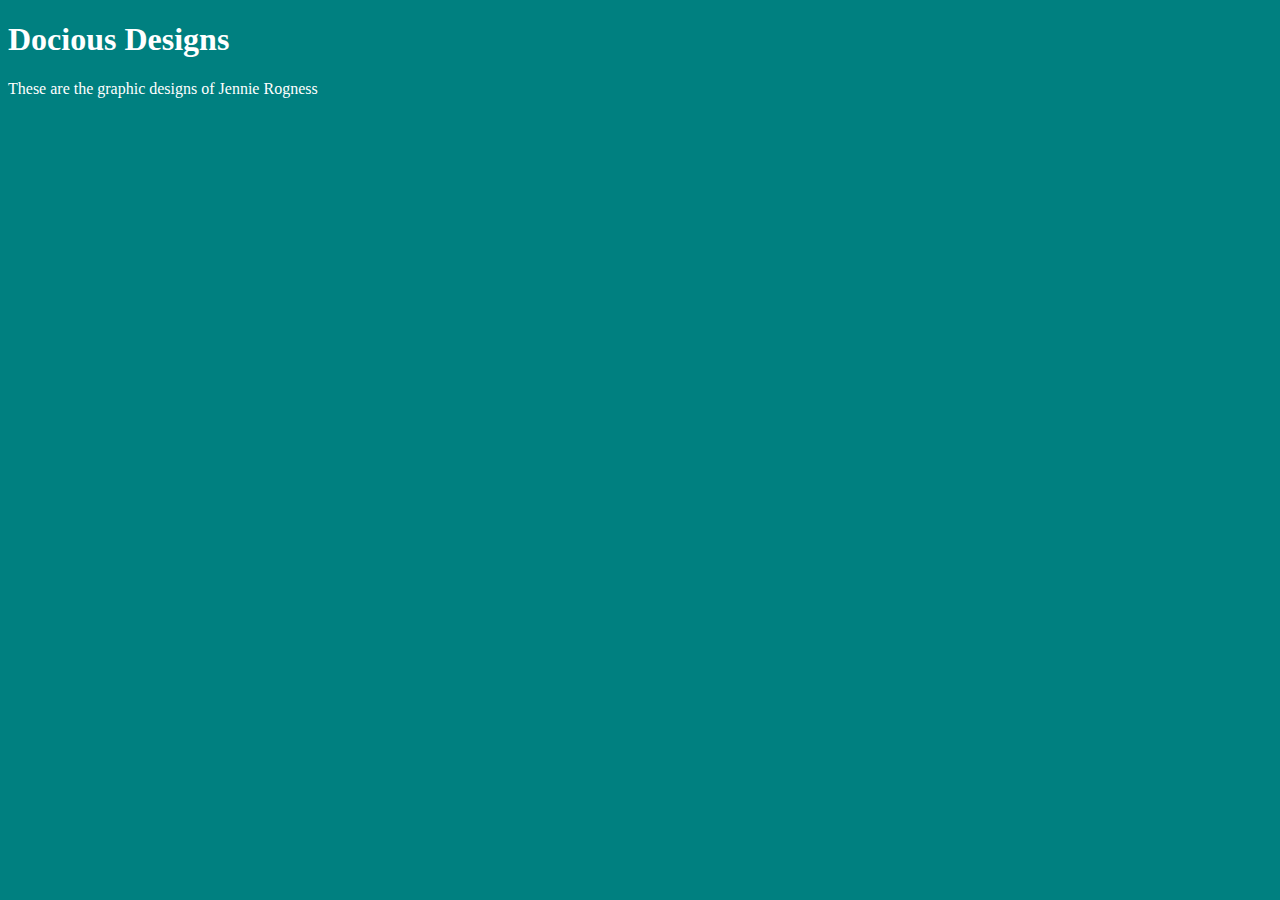
<file: unit_1/index.html>
<!DOCTYPE html>
<html>
<head>
	<title>Docious Designs</title>
	<link rel="stylesheet" type="text/css" href="css/style.css">
</head>
	<body>
		<h1>Docious Designs</h1>
		<p>These are the graphic designs of Jennie Rogness</p>
	</body>
</html>
</file>
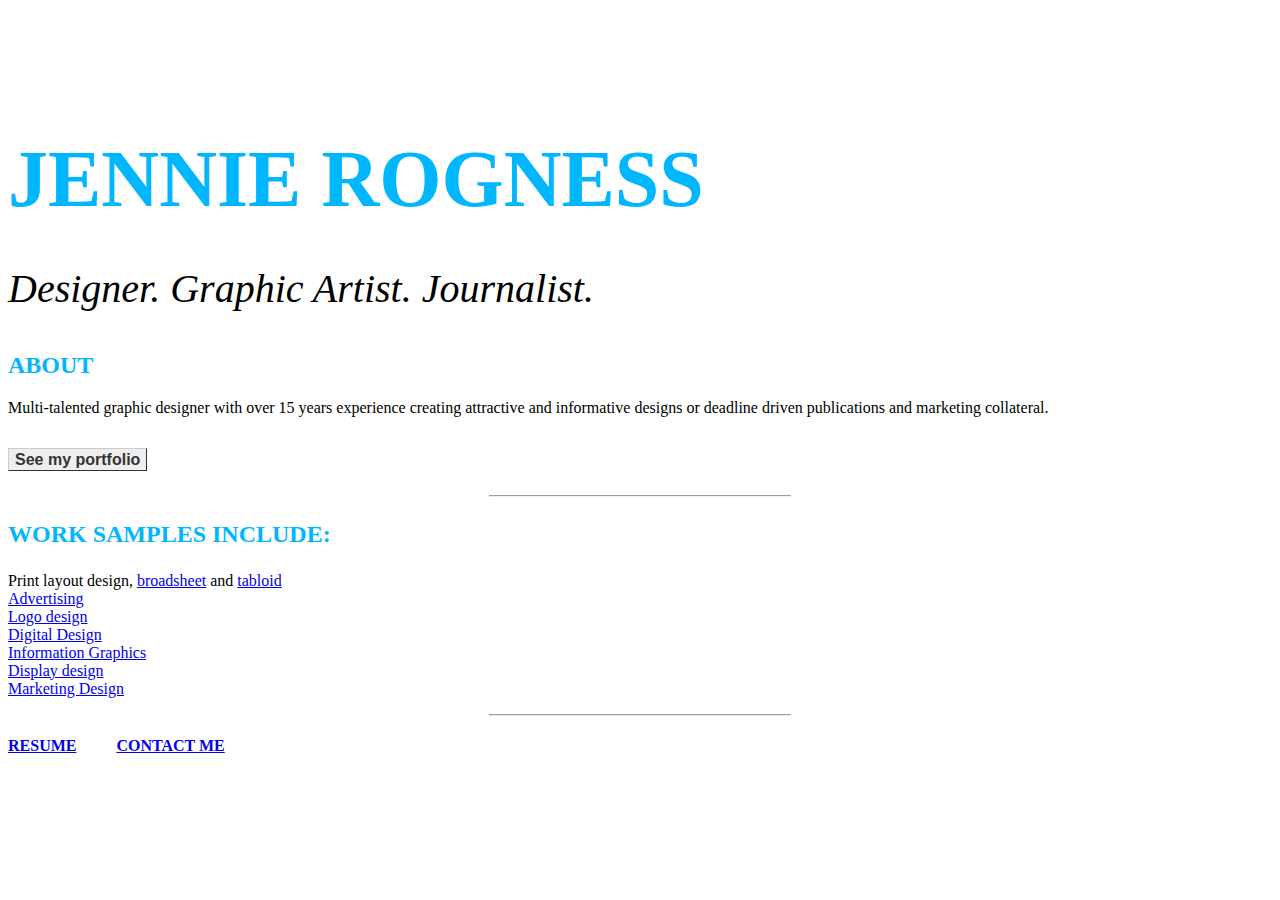
<file: unit_3/index.html>
<!DOCTYPE html>
<html>

<head>
	<title>Jennie Rogness - graphic designer</title>
	<link rel="stylesheet" type="text/css" href="css/style.css">
	<!-- <style>
		body{
 		  background-image: url("images/newsprint.jpg");
  		  background-repeat: no-repeat;
  		  background-size: cover;
			}
	</style> -->
</head>
	<body>
		<h1>Jennie Rogness</h1>
			<p id="slogan"> Designer. Graphic Artist. Journalist.</p>
<!-- 		<img src="images/newsprint.jpg">
 -->	<h2>About
 		</h2>
 			<p> Multi-talented graphic designer with over 15 years experience creating attractive and informative designs or deadline driven publications and marketing collateral.</p>
 			<br>	
 			<a id="button" href="http://www.coroflot.com/jrogness">See my portfolio
 			</a>
			<br>
			<br>
			<hr>
		<h3>Work samples include:
		</h3>
		<ul>
			<li>Print layout design, <a href="http://www.coroflot.com/jrogness/Broadsheet-Design">broadsheet</a> and <a href="http://www.coroflot.com/jrogness/MagazineTabloid-Design">tabloid</a>
			</li>
			<li><a href="http://www.coroflot.com/jrogness/Advertising">Advertising</a>
			</li>
			<li><a href="http://www.coroflot.com/jrogness/Logos"> Logo design</a>
			</li>
			<li><a href="http://www.coroflot.com/jrogness/Digital-design">Digital Design</a>
			</li>
			<li><a href="http://www.coroflot.com/jrogness/Information-Graphics">Information Graphics</a>
			</li>
			<li><a href="http://www.coroflot.com/jrogness/Displays">Display design</a>
			</li>
			<li><a href="http://www.coroflot.com/jrogness/Marketing-Collateral">Marketing Design</a>
			</li>
		</ul>
		<hr>
		<h4><a href="images/JRresume.pdf">Resume</a> &emsp; &emsp;<a href="mailto:jrogness262@gmail.com?subject=Website email">Contact Me</a>
		</h4>
	</body>
</html>
</file>
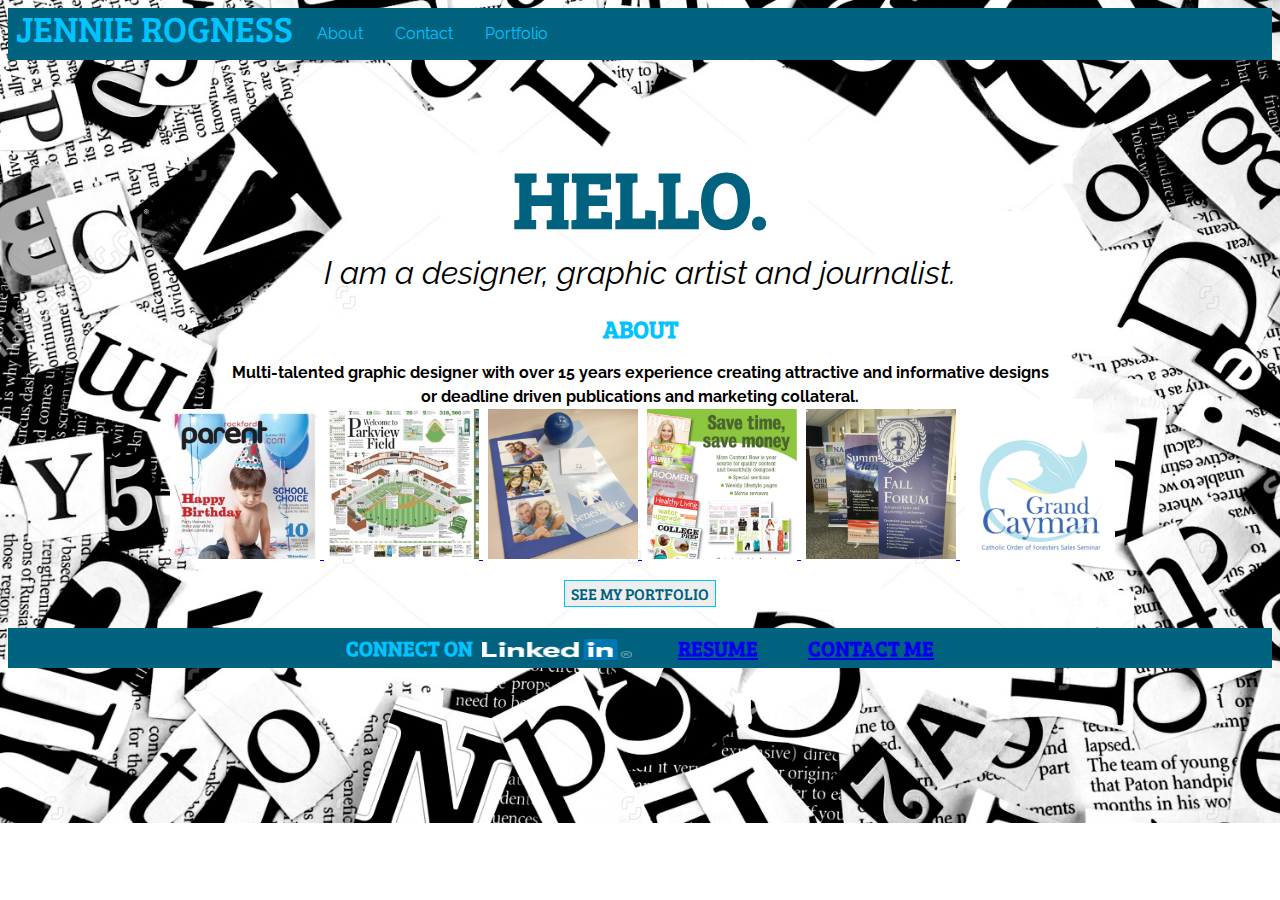
<file: unit_4/index.html>
<!DOCTYPE html>
<html>

<head>
	<title>Jennie Rogness | Graphic Designer</title>
	<link rel="stylesheet" type="text/css" href="css/style.css">
	<!-- <style>
		body{
 		  background-image: url("images/newsprint.jpg");
  		  background-repeat: no-repeat;
  		  background-size: cover;
  		  }
	</style> -->
</head>
	<body>
		<ul id="topnav">
  			<li id="nav">Jennie Rogness</li>
			<li id="section">About</li>
			<li id="section">Contact</li>
			<li id="section">Portfolio</li>
		</ul>
		<h1>Hello.</h1>
			<p id="slogan"> I am a designer, graphic artist and journalist.
			</p>
 		<h2>About
 		</h2>
 			<p id="description"> Multi-talented graphic designer with over 15 years experience creating attractive and informative designs
 			</p> 
 			<p id="description">or deadline driven publications and marketing collateral.
 			</p>
 			<p>
 				<a href="http://www.coroflot.com/jrogness/Broadsheet-Design"><img src="images/print.jpg" alt="Print">
 				</a>
 				<a href="http://www.coroflot.com/jrogness/Information-Graphics"><img src="images/infographics.jpg" alt="Information graphics">
 				</a>
 				<a href="http://www.coroflot.com/jrogness/Marketing-Collateral"><img src="images/marketing.jpg" alt="Marketing collateral">
 				</a>
 				<a href="http://www.coroflot.com/jrogness/Advertising"><img src="images/advertising.jpg" alt="Advertising"> </a>
 				<a href="http://www.coroflot.com/jrogness/Displays"><img src="images/displays.jpg" alt="Displays">
 				</a>
 				<a href="http://www.coroflot.com/jrogness/Logos"><img src="images/logos.jpg" alt="logos">
 				</a>
 			<p/>
 			<p>
 				<a id="button" href="http://www.coroflot.com/jrogness">See my portfolio
 				</a>
 			</p>
			<!-- <hr> -->
<!-- 		<h3>Work samples include:
		</h3>
		<ul>
			<li>Print layout design, <a href="http://www.coroflot.com/jrogness/Broadsheet-Design">broadsheet</a> and <a href="http://www.coroflot.com/jrogness/MagazineTabloid-Design">tabloid</a>
			</li>
			<li><a href="http://www.coroflot.com/jrogness/Advertising">Advertising</a>
			</li>
			<li><a href="http://www.coroflot.com/jrogness/Logos"> Logo design</a>
			</li>
		</ul>
		<br>
		<ul>
			<li><a href="http://www.coroflot.com/jrogness/Digital-design">Digital Design</a>
			</li>
			<li><a href="http://www.coroflot.com/jrogness/Information-Graphics">Information Graphics</a>
			</li>
			<li><a href="http://www.coroflot.com/jrogness/Displays">Display design</a>
			</li>
			<li><a href="http://www.coroflot.com/jrogness/Marketing-Collateral">Marketing Design</a>
			</li>
		</ul> -->
		<!-- <hr> -->
		<h3 id="footer">Connect on <a href="https://www.linkedin.com/in/jennifer-norden-rogness-2421974b/"> <img id="linkedin" src="images/linkedinlogo.png" alt="Linkedinlogo"></a>&emsp; &emsp;<a href="images/JRresume.pdf">Resume</a> &emsp; &emsp;<a href="mailto:jrogness262@gmail.com?subject=Inquiry">Contact Me</a>
		</h3>
	</body>
</html>
</file>
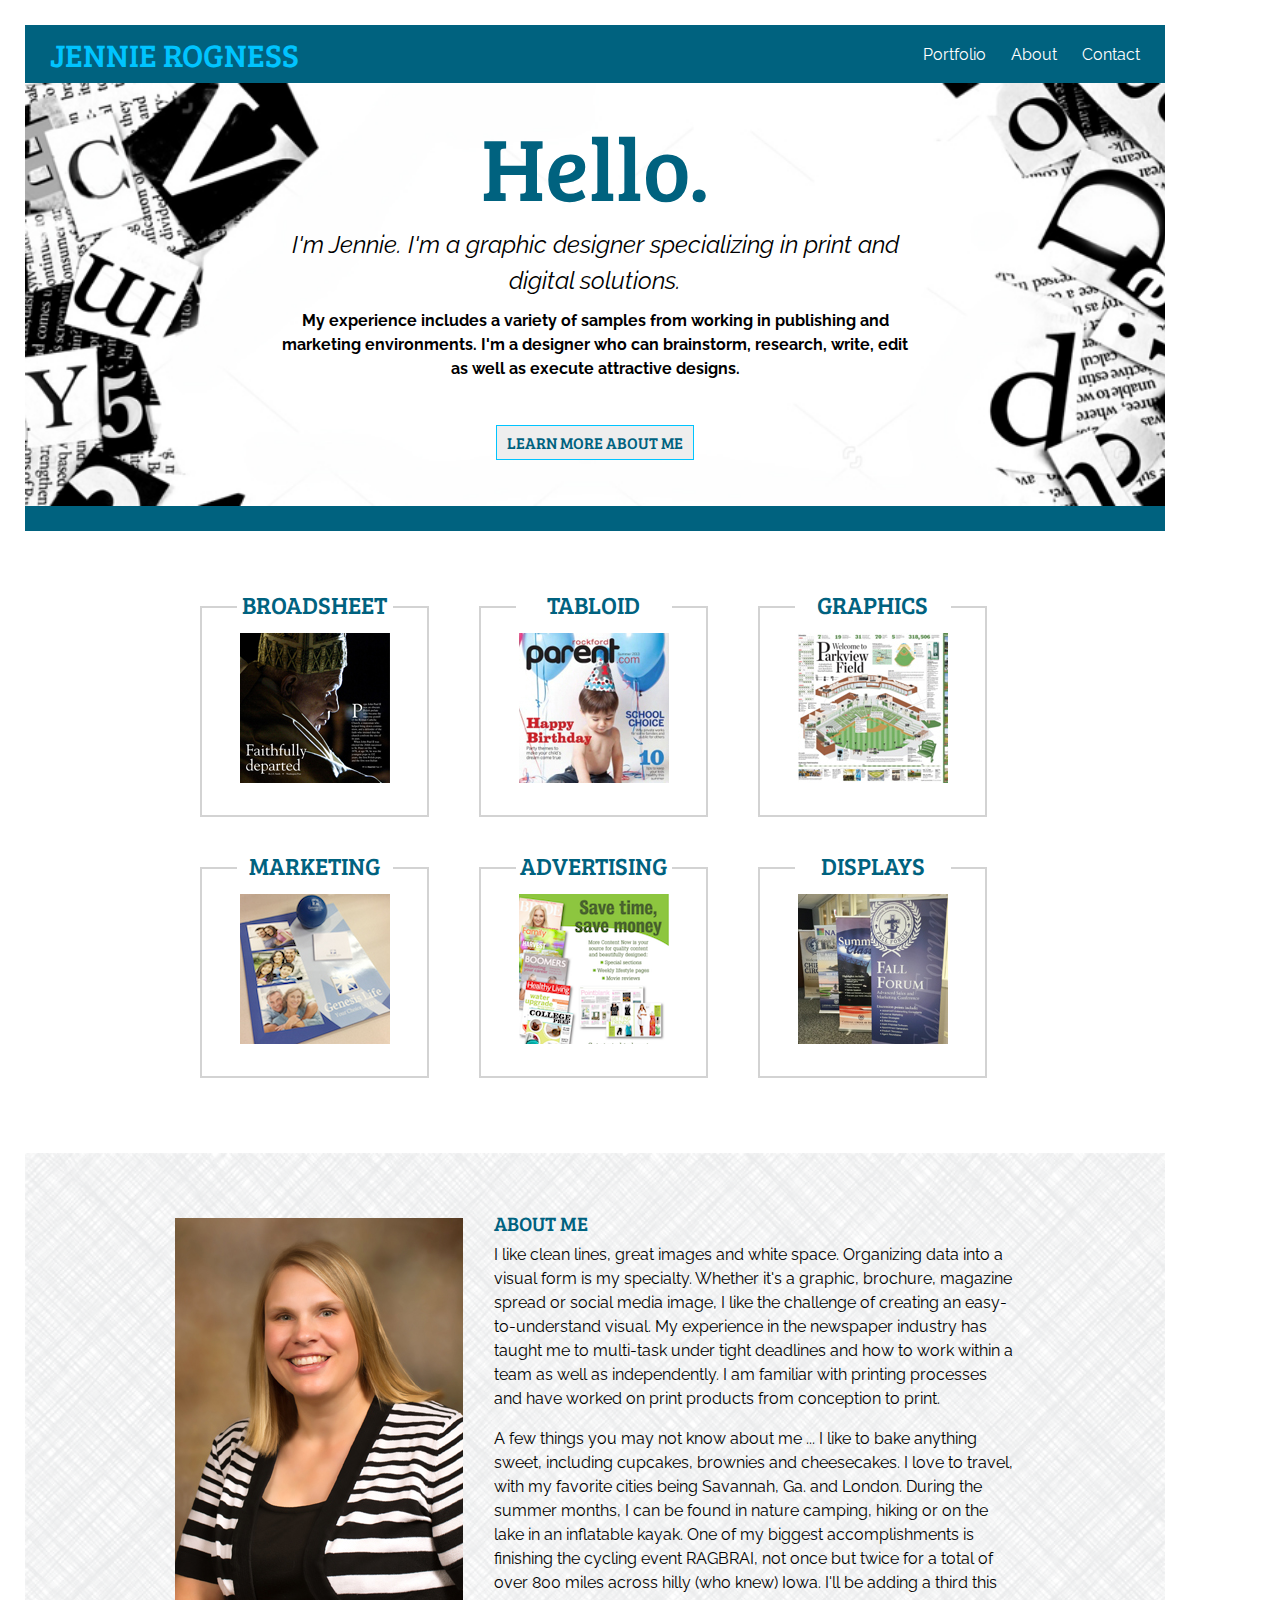
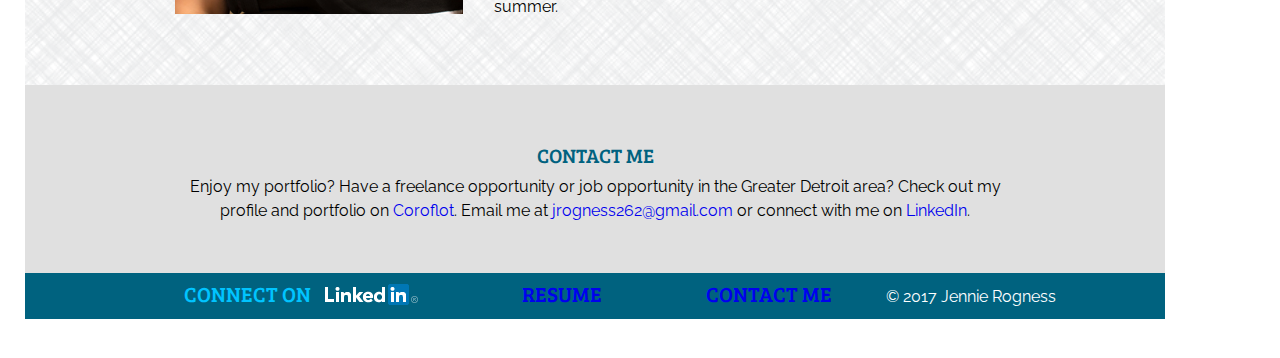
<file: unit_6/index.html>
<!DOCTYPE html>
<html>

<head>
	<title>Jennie Rogness | Graphic Designer</title>
	<link rel="stylesheet" type="text/css" href="css/reset.css">
	<link rel="stylesheet" type="text/css" href="css/style.css">
</head>
	<body>
	<div id="wrapper">
			<nav>
	  			<ul>
		  			<li id="name">Jennie Rogness</li>
					<li class="links">Contact</li>
					<li class="links">About</li>
					<li class="links">Portfolio</li>
				</ul>
			</nav>
		<header>
				<h1>Hello.
				</h1>
					<p id="slogan"> I'm Jennie. I'm a graphic designer specializing in print and digital solutions.
					</p>
					<p id="description">My experience includes a variety of samples from working in publishing and marketing environments. I'm a designer who can brainstorm, research, write, edit as well as execute attractive designs.
					</p>
					<a id="button" href="http://www.coroflot.com/jrogness">Learn more about me
	 				</a>
		</header>
		<main>
	 		<section id="container" class="clearfix">
	 			<div class="portfolio">
	 				<h2>Broadsheet
	 				</h2>
		 				<p>
		 				<a href="http://www.coroflot.com/jrogness/Broadsheet-Design"><img src="images/broadsheet.png" alt="Broadsheet">
		 				</a>
		 				</p>
	 			</div>
	 			<div class="portfolio">
		 			<h2>Tabloid
	 				</h2>
		 				<a href="http://www.coroflot.com/jrogness/MagazineTabloid-Design"><img src="images/print.png" alt="Tabloid">
		 				</a>
	 			</div>
	 			<div class="portfolio">
		 			<h2>Graphics
	 				</h2>
		 				<a href="http://www.coroflot.com/jrogness/Information-Graphics"><img src="images/infographics.png" alt="Information graphics">
		 				</a>
	 			</div>
	 		</section>
	 		<section id="two" class="clearfix">
	 			<div class="portfolio">
		 			<h2>Marketing
	 				</h2>
	 					<a href="http://www.coroflot.com/jrogness/Marketing-Collateral"><img src="images/marketing.png" alt="Marketing collateral">
		 				</a>
	 			</div>
	 			<div class="portfolio">
		 			<h2>Advertising
	 				</h2>
	 					<a href="http://www.coroflot.com/jrogness/Advertising"><img src="images/advertising.png" alt="Advertising"> 
		 				</a>
	 			</div>
	 			<div class="portfolio">
	 				<h2>Displays
	 				</h2>
		 				<a href="http://www.coroflot.com/jrogness/Displays"><img src="images/displays.png" alt="Displays">
		 				</a>
 				</div>
 			</section>
 			<section id="two_column" class="clearfix">
	 				<aside id"left">
	 					<img src="images/jrpic.png" alt="headshot">
	 				</aside>
	 				<article id="right">
		 				<h3>About me
			 			</h3>
			 			<p> I like clean lines, great images and white space. Organizing data into a visual form is my specialty. Whether it's a graphic, brochure, magazine spread or social media image, I like the challenge of creating an easy-to-understand visual. My experience in the newspaper industry has taught me to multi-task under tight deadlines and how to work within a team as well as independently. I am familiar with printing processes and have worked on print products from conception to print.
			 			</p>
			 			<p>A few things you may not know about me ... I like to bake anything sweet, including cupcakes, brownies and cheesecakes. I love to travel, with my favorite cities being Savannah, Ga. and London. During the summer months, I can be found in nature camping, hiking or on the lake in an inflatable kayak. One of my biggest accomplishments is finishing the cycling event RAGBRAI, not once but twice for a total of over 800 miles across hilly (who knew) Iowa. I'll be adding a third this summer.
			 			</p>
			 		</article>
 			</section>
 			<div id="contact">
	 				<h4>Contact Me
	 				</h4>
		 				<p>Enjoy my portfolio? Have a freelance opportunity or job opportunity in the Greater Detroit area? Check out my profile and portfolio on <a href="http://www.coroflot.com/jrogness/profile"> Coroflot</a>. Email me at <a href="mailto:jrogness262@gmail.com">jrogness262@gmail.com</a> or connect with me on <a href="https://www.linkedin.com/in/jennifer-norden-rogness-2421974b/">LinkedIn</a>.
		 				</p>
		 	</div>
		</main>
		<footer>
			<ul>
				<li class="footer">Connect on <a href="https://www.linkedin.com/in/jennifer-norden-rogness-2421974b/"> <img id="linkedin" src="images/linkedinlogo.png" alt="Linkedinlogo"></a>
				</li>
				<li class="footer"><a href="images/JRresume.pdf">Resume</a>
				</li>
				<li class="footer"><a href="mailto:jrogness262@gmail.com?subject=Inquiry">Contact Me</a>
				</li>
				<li>&copy; 2017 Jennie Rogness
				</li>
			</ul>
		</footer>
	</div>
	</body>
</html>
</file>
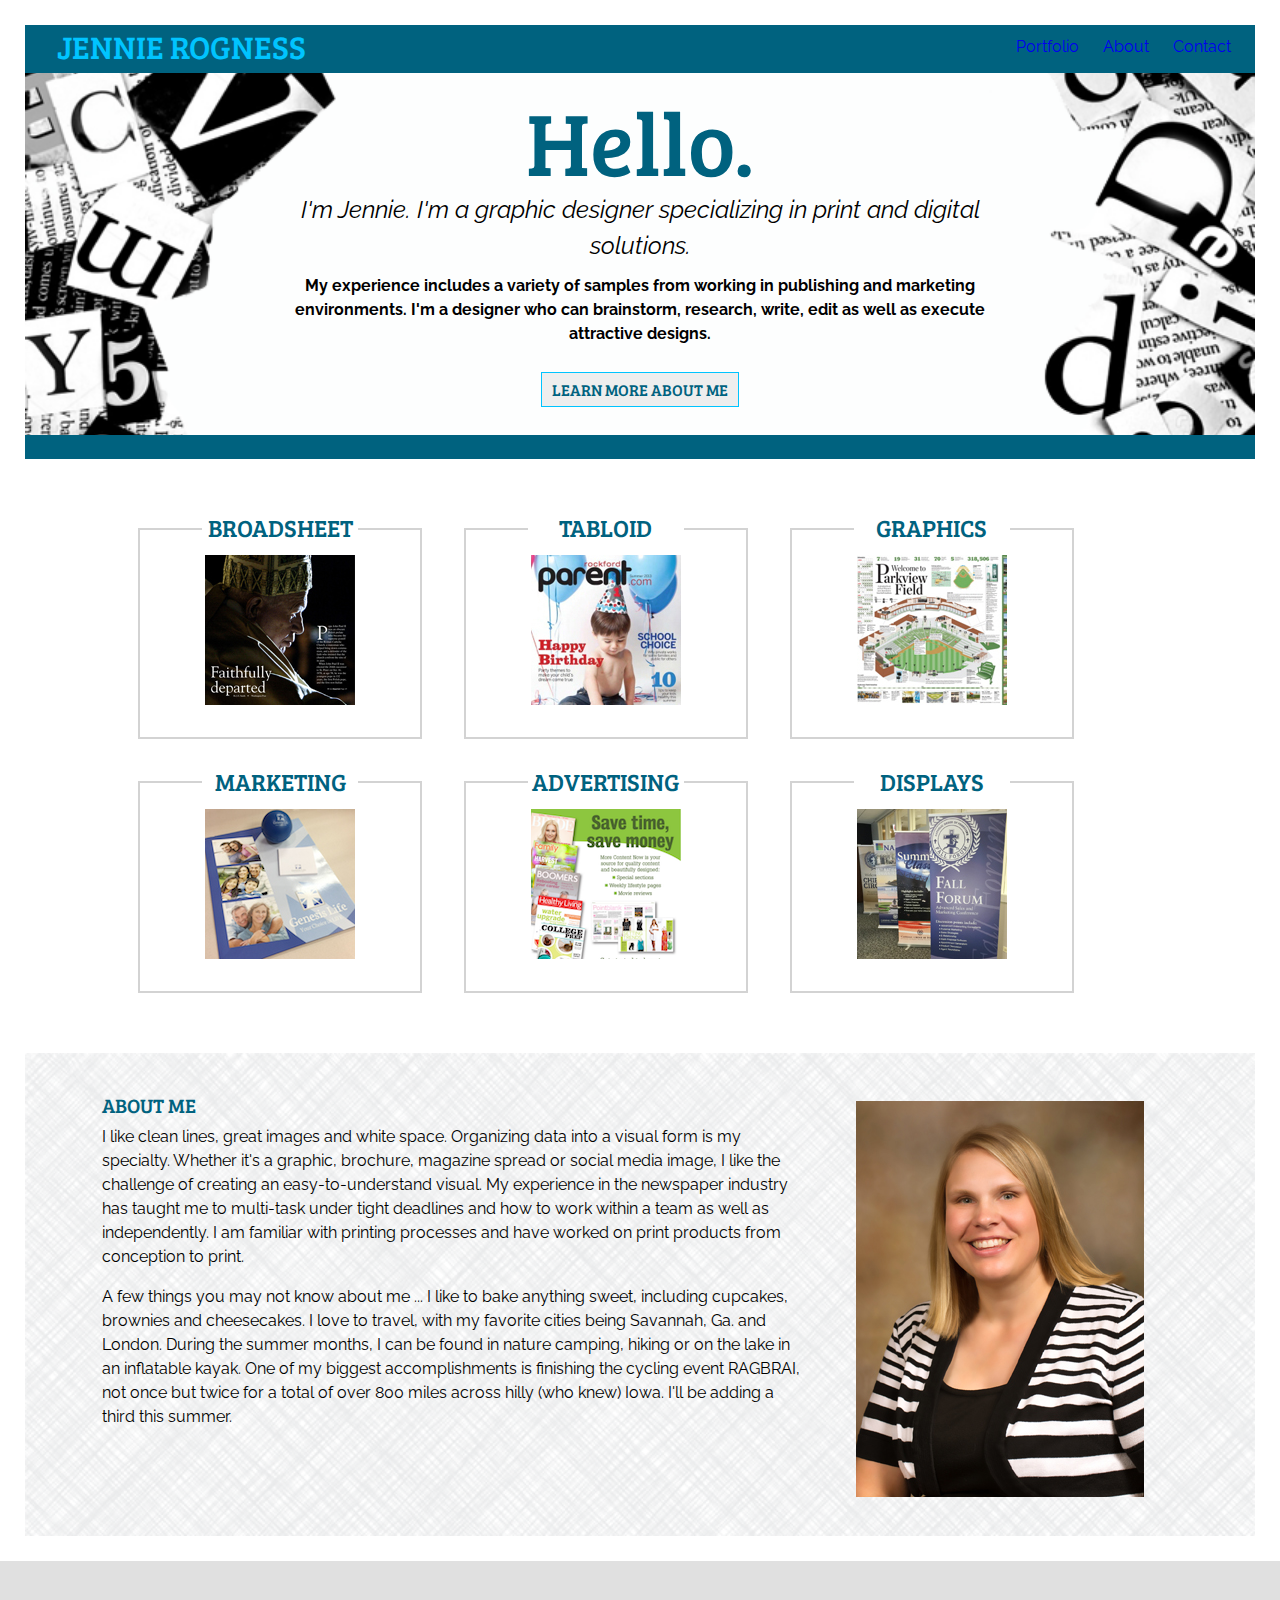
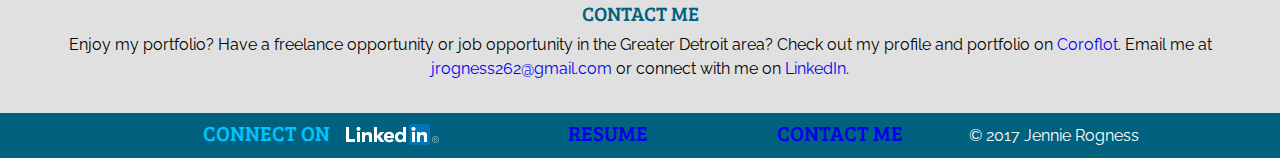
<file: unit_8/index.html>
<!DOCTYPE html>
<html>

<head>
	<title>Jennie Rogness | Graphic Designer</title>
	<link rel="stylesheet" type="text/css" href="css/reset.css">
	<link rel="stylesheet" type="text/css" href="css/style.css">
	<meta name="viewport" content="width=device-width, initial-scale=1">
</head>
	<body>
	<div id="wrapper">
			<nav>
	  			<ul>
		  			<li id="name">Jennie Rogness</li>
					<li class="links"><a href="#contact">Contact</a></li>
					<li class="links"><a href="#about">About</a></li>
					<li class="links"><a href="#portfolio">Portfolio</a></li>
				</ul>
			</nav>
		<header>
			<div id="intro">
				<h1>Hello.
				</h1>
					<p id="slogan"> I'm Jennie. I'm a graphic designer specializing in print and digital solutions.
					</p>
					<p id="description">My experience includes a variety of samples from working in publishing and marketing environments. I'm a designer who can brainstorm, research, write, edit as well as execute attractive designs.
					</p>
					<a id="button" href="http://www.coroflot.com/jrogness">Learn more about me
	 				</a>
	 		</div>
		</header>
		<main><a name="portfolio">
	 		<section id="container" class="clearfix">
	 			<div class="portfolio">
	 				<h2>Broadsheet 
	 				</h2>
		 				<p>
		 				<a href="http://www.coroflot.com/jrogness/Broadsheet-Design"><img src="images/broadsheet.png" alt="Broadsheet">
		 				</a>
		 				</p>
	 			</div>
	 			<div class="portfolio">
		 			<h2>Tabloid
	 				</h2>
		 				<a href="http://www.coroflot.com/jrogness/MagazineTabloid-Design"><img src="images/print.png" alt="Tabloid">
		 				</a>
	 			</div>
	 			<div class="portfolio">
		 			<h2>Graphics
	 				</h2>
		 				<a href="http://www.coroflot.com/jrogness/Information-Graphics"><img src="images/infographics.png" alt="Information graphics">
		 				</a>
	 			</div>
	 			<div class="portfolio">
		 			<h2>Marketing
	 				</h2>
	 					<a href="http://www.coroflot.com/jrogness/Marketing-Collateral"><img src="images/marketing.png" alt="Marketing collateral">
		 				</a>
	 			</div>
	 			<div class="portfolio">
		 			<h2>Advertising
	 				</h2>
	 					<a href="http://www.coroflot.com/jrogness/Advertising"><img src="images/advertising.png" alt="Advertising"> 
		 				</a>
	 			</div>
	 			<div class="portfolio">
	 				<h2>Displays
	 				</h2>
		 				<a href="http://www.coroflot.com/jrogness/Displays"><img src="images/displays.png" alt="Displays">
		 				</a>
 				</div>
 			</section>
 			<section>
 				<div class="mobile">
	 				<h1 id="mobile_header">
	 				Portfolio samples
	 				</h1>
	 				<h2>
	 					<a href="http://www.coroflot.com/jrogness/Broadsheet-Design">Broadsheet</a>
	 				</h2>
	 			</div>
	 			<div class="mobile">
	 				<h2 >
	 					<a href="http://www.coroflot.com/jrogness/MagazineTabloid-Design">Tabloid</a>
	 				</h2>
	 			</div>
	 			<div class="mobile">
	 				<h2>
	 					<a href="http://www.coroflot.com/jrogness/Information-Graphics">Graphics</a>
	 				</h2>
	 			</div>
	 			<div class="mobile">
	 				<h2>
	 					<a href="http://www.coroflot.com/jrogness/Marketing-Collateral">Marketing</a>
	 				</h2>
	 			</div>
	 			<div class="mobile">
	 				<h2>
	 					<a href="http://www.coroflot.com/jrogness/Advertising">Advertising</a>
	 				</h2>
	 			</div>
	 			<div class="mobile">
	 				<h2>
	 					<a href="http://www.coroflot.com/jrogness/Displays">Displays</a>
	 				</h2>
	 			</div>
 			</section>
 			<section id="two_column" class="clearfix">
	 				<aside id"left">
	 					<img src="images/jrpic.png" alt="headshot">
	 				</aside>
	 				<article id="right">
		 				<h3><a name="about">About me 
			 			</h3>
			 			<p> I like clean lines, great images and white space. Organizing data into a visual form is my specialty. Whether it's a graphic, brochure, magazine spread or social media image, I like the challenge of creating an easy-to-understand visual. My experience in the newspaper industry has taught me to multi-task under tight deadlines and how to work within a team as well as independently. I am familiar with printing processes and have worked on print products from conception to print.
			 			</p>
			 			<p>A few things you may not know about me ... I like to bake anything sweet, including cupcakes, brownies and cheesecakes. I love to travel, with my favorite cities being Savannah, Ga. and London. During the summer months, I can be found in nature camping, hiking or on the lake in an inflatable kayak. One of my biggest accomplishments is finishing the cycling event RAGBRAI, not once but twice for a total of over 800 miles across hilly (who knew) Iowa. I'll be adding a third this summer.
			 			</p>
			 	</div>
 			</section>
 			<div id="contact">
	 				<h4><a name="contact">Contact Me
	 				</h4>
		 				<p>Enjoy my portfolio? Have a freelance opportunity or job opportunity in the Greater Detroit area? Check out my profile and portfolio on <a href="http://www.coroflot.com/jrogness/profile"> Coroflot</a>. Email me at <a href="mailto:jrogness262@gmail.com">jrogness262@gmail.com</a> or connect with me on <a href="https://www.linkedin.com/in/jennifer-norden-rogness-2421974b/">LinkedIn</a>.
		 				</p>
		 	</div>
		</main>
		<footer>
			<ul>
				<li class="footer">Connect on <a href="https://www.linkedin.com/in/jennifer-norden-rogness-2421974b/"> <img id="linkedin" src="images/linkedinlogo.png" alt="Linkedinlogo"></a>
				</li>
				<li class="footer"><a href="images/JRresume.pdf">Resume</a>
				</li>
				<li class="footer"><a href="mailto:jrogness262@gmail.com?subject=Inquiry">Contact Me</a>
				</li>
				<li>&copy; 2017 Jennie Rogness
				</li>
			</ul>
		</footer>
	</div>
	</body>
</html>
</file>
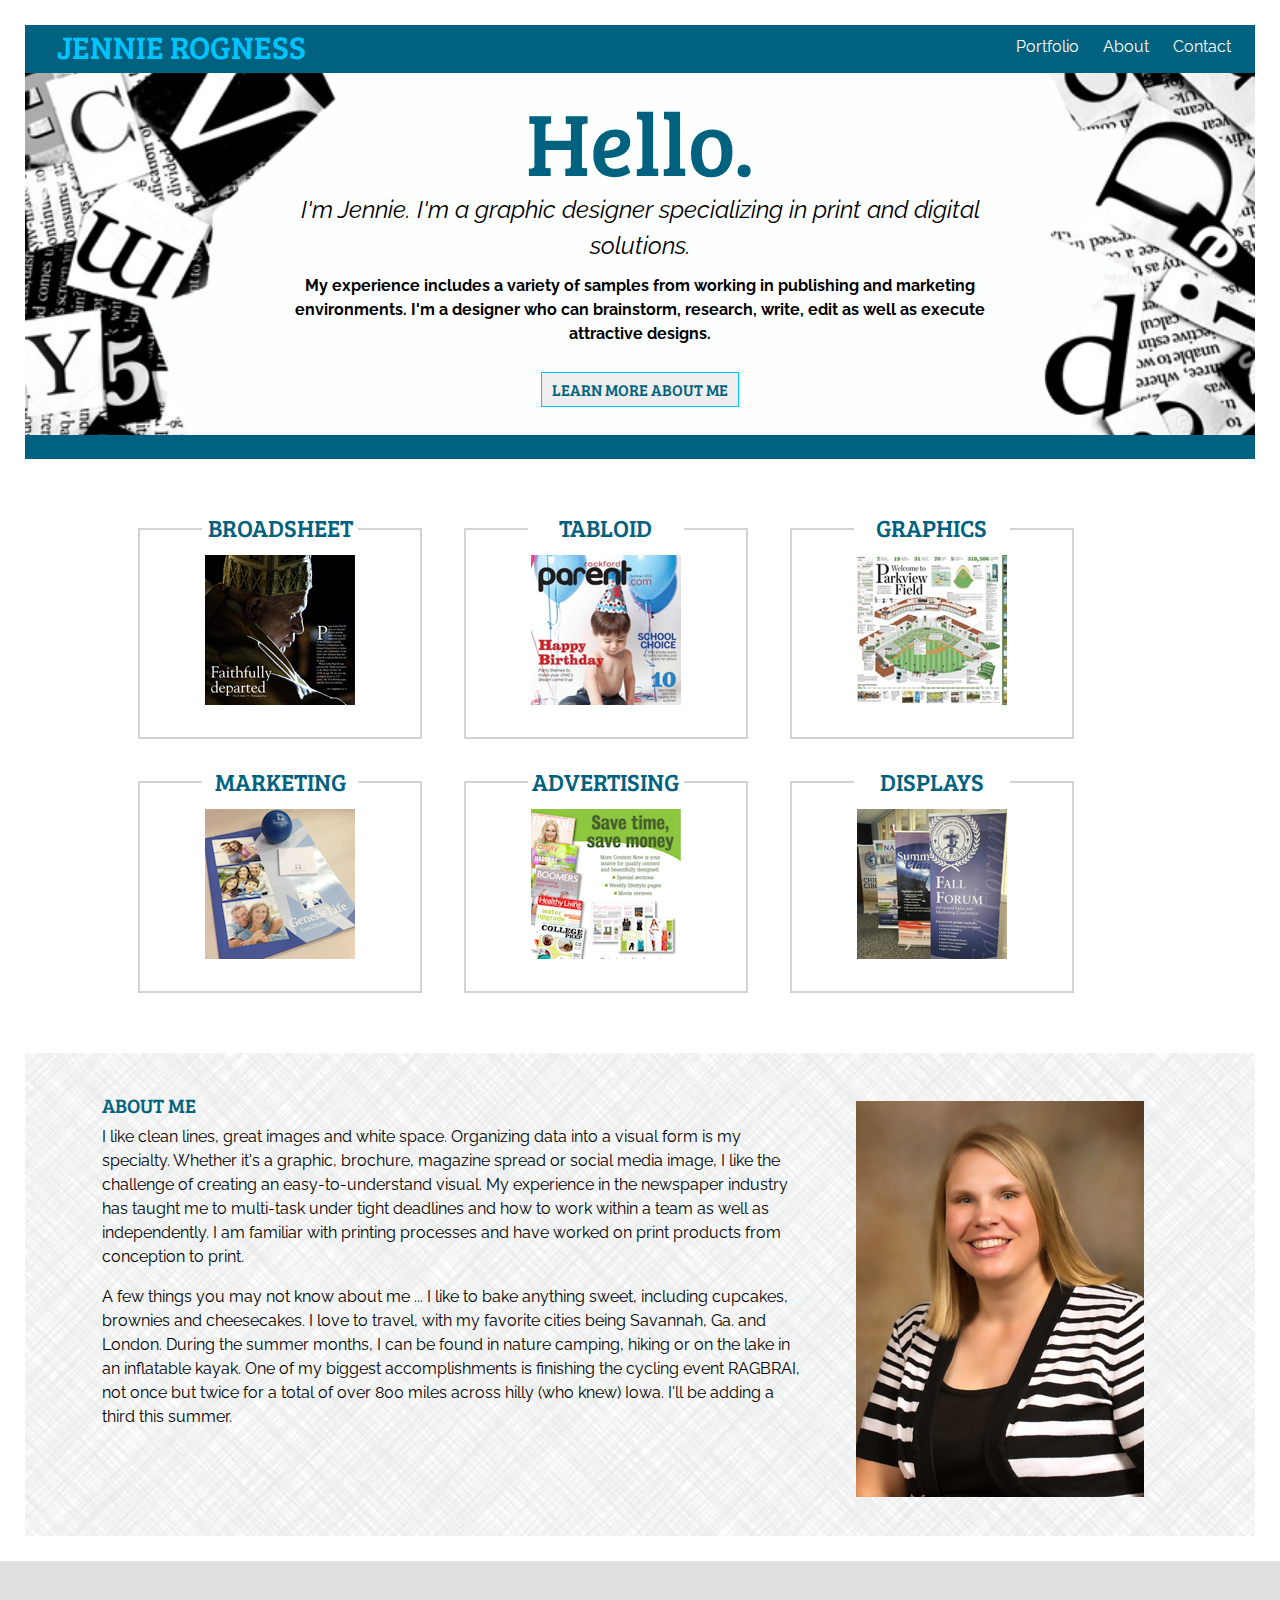
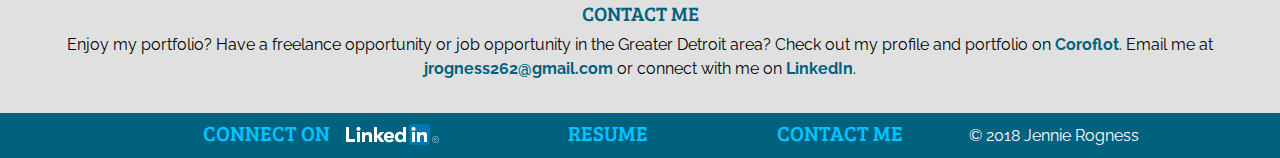
<file: unit_9/index.html>
<!DOCTYPE html>
<html>

<head>
	<title>Jennie Rogness | Graphic Designer</title>
	<link rel="stylesheet" type="text/css" href="css/reset.css">
	<link rel="stylesheet" type="text/css" href="css/style.css">
	<meta name="viewport" content="width=device-width, initial-scale=1">
</head>
	<body>
	<div id="wrapper">
			<nav>
	  			<ul>
		  			<li id="name">Jennie Rogness</li>
					<li class="links"><a href="#contact">Contact</a></li>
					<li class="links"><a href="#about">About</a></li>
					<li class="links"><a href="#portfolio">Portfolio</a></li>
				</ul>
			</nav>
		<header>
			<div id="intro">
				<h1>Hello.
				</h1>
					<p id="slogan"> I'm Jennie. I'm a graphic designer specializing in print and digital solutions.
					</p>
					<p id="description">My experience includes a variety of samples from working in publishing and marketing environments. I'm a designer who can brainstorm, research, write, edit as well as execute attractive designs.
					</p>
					<a id="button" href="http://www.coroflot.com/jrogness">Learn more about me
	 				</a>
	 		</div>
		</header>
		<main><a name="portfolio"></a>
	 		<section id="container" class="clearfix">
	 			<div class="portfolio">
	 				<h2>Broadsheet 
	 				</h2>
		 				<p>
		 				<a href="http://www.coroflot.com/jrogness/Broadsheet-Design"><img src="images/broadsheet.png" alt="Broadsheet">
		 				</a>
		 				</p>
	 			</div>
	 			<div class="portfolio">
		 			<h2>Tabloid
	 				</h2>
		 				<a href="http://www.coroflot.com/jrogness/MagazineTabloid-Design"><img src="images/print.png" alt="Tabloid">
		 				</a>
	 			</div>
	 			<div class="portfolio">
		 			<h2>Graphics
	 				</h2>
		 				<a href="http://www.coroflot.com/jrogness/Information-Graphics"><img src="images/infographics.png" alt="Information graphics">
		 				</a>
	 			</div>
	 			<div class="portfolio">
		 			<h2>Marketing
	 				</h2>
	 					<a href="http://www.coroflot.com/jrogness/Marketing-Collateral"><img src="images/marketing.png" alt="Marketing collateral">
		 				</a>
	 			</div>
	 			<div class="portfolio">
		 			<h2>Advertising
	 				</h2>
	 					<a href="http://www.coroflot.com/jrogness/Advertising"><img src="images/advertising.png" alt="Advertising"> 
		 				</a>
	 			</div>
	 			<div class="portfolio">
	 				<h2>Displays
	 				</h2>
		 				<a href="http://www.coroflot.com/jrogness/Displays"><img src="images/displays.png" alt="Displays">
		 				</a>
 				</div>
 			</section>
 			<section>
 				<div class="mobile">
	 				<h1 id="mobile_header">
	 				Portfolio samples
	 				</h1>
	 				<h2>
	 					<a href="http://www.coroflot.com/jrogness/Broadsheet-Design">Broadsheet</a>
	 				</h2>
	 			</div>
	 			<div class="mobile">
	 				<h2 >
	 					<a href="http://www.coroflot.com/jrogness/MagazineTabloid-Design">Tabloid</a>
	 				</h2>
	 			</div>
	 			<div class="mobile">
	 				<h2>
	 					<a href="http://www.coroflot.com/jrogness/Information-Graphics">Graphics</a>
	 				</h2>
	 			</div>
	 			<div class="mobile">
	 				<h2>
	 					<a href="http://www.coroflot.com/jrogness/Marketing-Collateral">Marketing</a>
	 				</h2>
	 			</div>
	 			<div class="mobile">
	 				<h2>
	 					<a href="http://www.coroflot.com/jrogness/Advertising">Advertising</a>
	 				</h2>
	 			</div>
	 			<div class="mobile">
	 				<h2>
	 					<a href="http://www.coroflot.com/jrogness/Displays">Displays</a>
	 				</h2>
	 			</div>
 			</section>
 			<section id="two_column" class="clearfix">
	 				<aside id"left">
	 					<img src="images/jrpic.png" alt="headshot">
	 				</aside>
	 				<article id="right">
		 				<h3><a name="about"></a>About me 
			 			</h3>
			 			<p> I like clean lines, great images and white space. Organizing data into a visual form is my specialty. Whether it's a graphic, brochure, magazine spread or social media image, I like the challenge of creating an easy-to-understand visual. My experience in the newspaper industry has taught me to multi-task under tight deadlines and how to work within a team as well as independently. I am familiar with printing processes and have worked on print products from conception to print.
			 			</p>
			 			<p>A few things you may not know about me ... I like to bake anything sweet, including cupcakes, brownies and cheesecakes. I love to travel, with my favorite cities being Savannah, Ga. and London. During the summer months, I can be found in nature camping, hiking or on the lake in an inflatable kayak. One of my biggest accomplishments is finishing the cycling event RAGBRAI, not once but twice for a total of over 800 miles across hilly (who knew) Iowa. I'll be adding a third this summer.
			 			</p>
			 	</div>
 			</section>
 			<div id="contact">
	 				<h4><a name="contact"></a>Contact Me
	 				</h4>
		 				<p>Enjoy my portfolio? Have a freelance opportunity or job opportunity in the Greater Detroit area? Check out my profile and portfolio on <a href="http://www.coroflot.com/jrogness/profile"> Coroflot</a>. Email me at <a href="mailto:jrogness262@gmail.com">jrogness262@gmail.com</a> or connect with me on <a href="https://www.linkedin.com/in/jennifer-norden-rogness-2421974b/">LinkedIn</a>.
		 				</p>
		 	</div>
		</main>
		<footer>
			<ul>
				<li class="footer">Connect on <a href="https://www.linkedin.com/in/jennifer-norden-rogness-2421974b/"> <img id="linkedin" src="images/linkedinlogo.png" alt="Linkedinlogo"></a>
				</li>
				<li class="footer"><a href="images/JRresume.pdf">Resume</a>
				</li>
				<li class="footer"><a href="mailto:jrogness262@gmail.com?subject=Inquiry">Contact Me</a>
				</li>
				<li>&copy; 2018 Jennie Rogness
				</li>
			</ul>
		</footer>
	</div>
	</body>
</html>
</file>
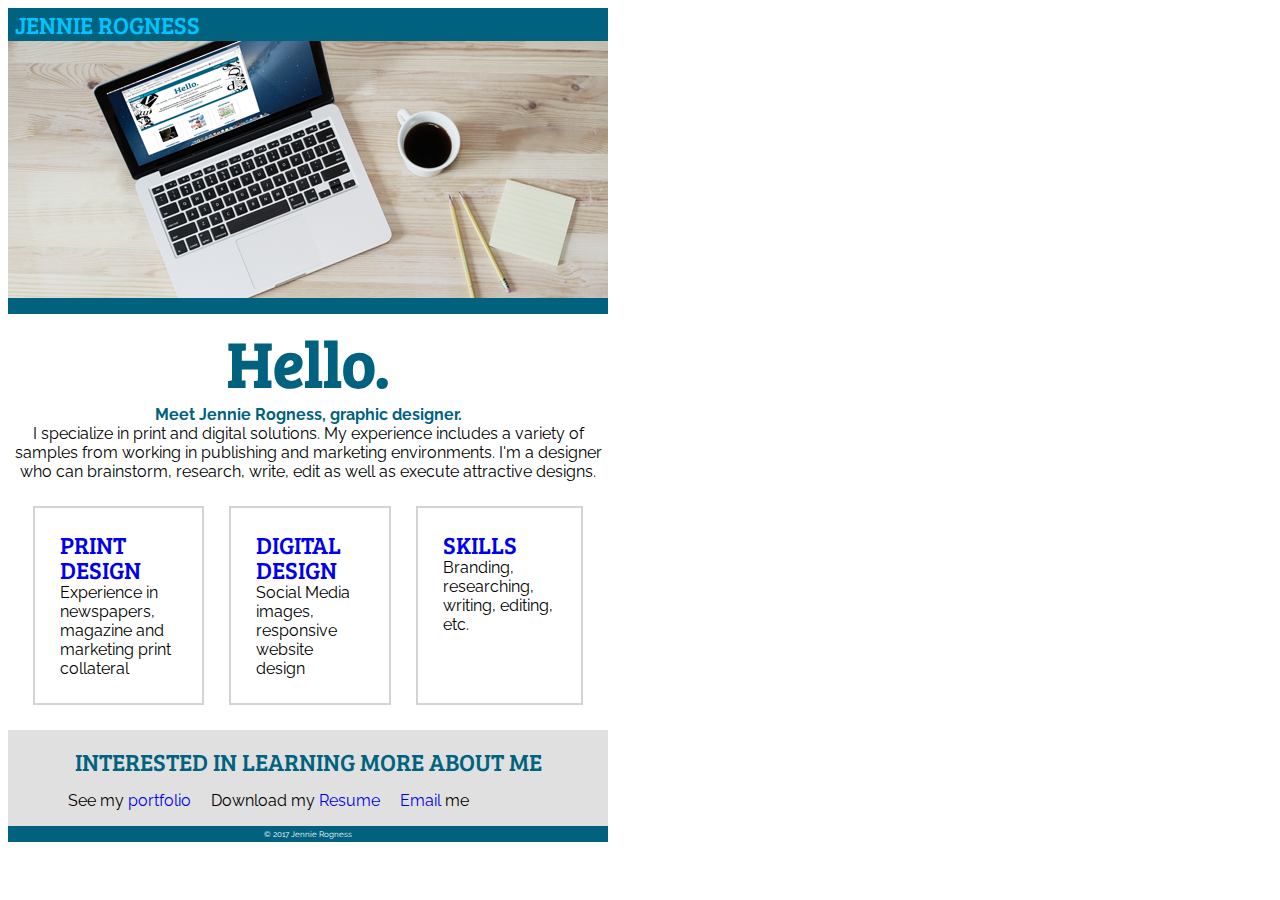
<file: unit_10/email2.html>
<!DOCTYPE html>
<html>
<head>
	<title>Meet Graphic Designer Jennie Rogness</title>
	<link href='https://fonts.googleapis.com/css?family=Bree+Serif|Raleway:300,700' rel='stylesheet' type='text/css'>
	
</head>
<table border="0" cellpadding="0" cellspacing="0" width="100%" align="center">
	<body style="width: 600px;">
	<table border="0" cellpadding="0" cellspacing="0" width="100%" align="center">
		<tr style="background-color: #00627F;">
			<td style="font-family: 'Bree Serif', serif; text-transform: uppercase; font-size: 1.5em; color: #00C4FF; padding-left: .3em;" align="left" colspan="2">Jennie Rogness
			</td>
		</tr>
		<tr width="600px">
			<td>
			<img style="border-bottom: 1em solid #00627F;" src="images/htmlgreeting.png" width=”100%” alt=”image” title=”intro”></td>
		</tr>
		<tr> 
			<table border="0" cellpadding="0" cellspacing="0" width="100%" align="center">
				<th style="font-family: 'Bree Serif', serif; font-size: 4em; color: #00627F;" align="center">Hello.</th>
				<tr>
				<td style="font-family: 'Raleway',sans-serif;" align="center"><span style="font-weight: 700; color: #00627F;">Meet Jennie Rogness, graphic designer.</span> 
				<br>
					I specialize in print and digital solutions. My experience includes a variety of samples from working in publishing and marketing environments. I'm a designer who can brainstorm, research, write, edit as well as execute attractive designs.</td>
				</tr>
			</table>
		</tr>
		<tr>
			<table cellspacing="25">
				<tr width="100%">
					<td style="border: 2px solid #D3D3D3; font-family: 'Raleway',sans-serif; font-size: 1em; padding: 25px;" width="28%" valign="top"> 
						<span style="font-family: 'Bree Serif', serif; font-size: 1.5em; text-transform: uppercase; line-height: 1em; color: #00627F;"><a style="text-decoration: none;" href="http://www.coroflot.com/jrogness/MagazineTabloid-Design">Print Design</a></span> 
							<br>
							Experience in newspapers, magazine and marketing print collateral
					</td>
					<td style="border: 2px solid #D3D3D3; font-family: 'Raleway',sans-serif; font-size: 1em; padding: 25px;" width="28%" valign="top"> 
						<span style="font-family: 'Bree Serif', serif; font-size: 1.5em; text-transform: uppercase; line-height: 1em; color: #00627F;"><a style="text-decoration: none;" href="http://www.coroflot.com/jrogness/Digital-design">Digital Design</a></span> 
							<br>
							Social Media images, responsive website design
					</td>
					<td style="border: 2px solid #D3D3D3; font-family: 'Raleway',sans-serif; font-size: 1em; padding: 25px;" width="28%" valign="top"> 
						<span style="font-family: 'Bree Serif', serif; font-size: 1.5em; text-transform: uppercase; line-height: 1em; color: #00627F;"><a style="text-decoration: none;" href="http://www.coroflot.com/jrogness/profile">Skills</a></span> 
							<br>
							Branding, researching, writing, editing, etc.
					</td>
				</tr>
			</table>
			<table border="0" cellpadding="0" cellspacing="0" width="100%" align="center">
				<tr style="background-color: rgba(100,100,100,.2)">
					<td style="font-family: 'Raleway',sans-serif; font-size: 1em; padding: 20px; padding-bottom: 0" align="center" width="100%" valign="top">
						<span style="font-family: 'Bree Serif', serif; font-size: 1.5em; text-transform: uppercase; line-height: 1em; color: #00627F;">Interested in learning more about me</span>
						<br>
						<ul align="left">
							<li style="display: inline; padding-right: 1em;">See my <a style="text-decoration-line: none;" href="http://www.coroflot.com/jrogness">portfolio</a></li>
							<li style="display: inline; padding-right: 1em;">Download my <a style="text-decoration-line: none;" href="images/JRresume.pdf">Resume</a></li>
							<li style="display: inline;"><a style="text-decoration-line: none;" href="mailto:jrogness262@gmail.com?subject=Inquiry">Email</a> me</li>
						</ul>
					</td>
				</tr>
				<tr style="background-color: #00627F;">
					<td style="font-family: 'Raleway',sans-serif; font-size: .5em; color:white; line-height: 2em;" align="center">&copy 2017 Jennie Rogness
					</td>
				</tr>
			</table>
	</body>
</table>
</html>
</file>
<file: unit_1/css/style.css>
body 
	{background-color: teal;}
h1, p 
	{color: white}
</file>
<file: unit_3/css/style.css>
<style>
	@import url('https://fonts.googleapis.com/css?family=Patua+One|Raleway:900');
</style>
body{
  font-family: Helvetica;
  font-size: 16px;
  line-height: 1.5em;
  text-align: center;
  /*background-image: url("images/newsprint.jpg");
  background-repeat: no-repeat;
  background-size: cover;*/
	}
h1{
	font-family: 'Patua One', cursive;
	font-size: 80px;
	text-transform: uppercase;
	  color: #00B6FF;
	  margin-bottom: 0;
	  padding-top: 80px;
	}
/*p{
	margin-top: 0
	}*/
h2,h3{
	font-family: 'Patua One', cursive;
	font-size: 24px;
	text-transform: uppercase;
	  color: #00B6FF;
	}
hr{width: 300px;
	}
ul {
  list-style-type: none;
  padding-left:0;
	}
h4{
	font-family: 'Patua One', cursive;
	color: #00B6FF;
	text-transform: uppercase;
	}
#slogan{
	font-style: italic;
	font-size: 40px;
	}
#button{
  	font: bold 16px Helvetica;
 	text-decoration: none;
 	background-color: #EEEEEE;
  	color: #333333;
  	padding: 2px 6px 2px 6px;
  	border-top: 1px solid #CCCCCC;
  	border-right: 1px solid #333333;
  	border-bottom: 1px solid #333333;
  	border-left: 1px solid #CCCCCC;
	}
</file>
<file: unit_4/css/style.css>
@import url('https://fonts.googleapis.com/css?family=Bree+Serif|Raleway:300,700');
body{
  background-image: url("../images/newsprint.jpg");
  background-repeat: no-repeat;
  background-size: cover;
  font-family: 'Raleway', sans-serif;
  font-size: 16px;
  line-height: 1.5em;
  text-align: center;
	}
h1{
	font-family: 'Bree Serif', serif;
	font-size: 80px;
	text-transform: uppercase;
	color: #00627F;
	padding-top: 70px;
	}
p{
	margin-top: 0
	}
li {
    float: left;
    display: block;
    color: #00C4FF;
    text-align: center;
    padding: 14px 16px;
    text-decoration: none;
	}
h2,h3{
	font-family: 'Bree Serif', serif;
	font-size: 24px;
	text-transform: uppercase;
	color: #00C4FF;
	}
/*hr{width: 300px;
	}*/
img {
   padding-left: 5px;
   width: 150px;
	}
#topnav {
    list-style-type: none;
    margin: 0;
    padding: 0;
    overflow: hidden;
    background-color: #00627F;
}
#nav {
    display: block;
    padding: 8px;
    font-family: 'Bree Serif', serif;
    font-size: 36px;
    text-transform: uppercase;
    text-decoration: none;
    vertical-align: bottom;
	}
#slogan{
    font-style: italic;
    font-size: 32px;
	}
#description{
	font-weight: bold;
	margin-bottom: 0;
	margin-top: 0;
	}
#button{
  	font-family: 'Bree Serif', serif;
  	text-transform: uppercase;
 	  text-decoration: none;
 	  background-color: #EEEEEE;
  	color: #00627F;
  	padding: 2px 6px 2px 6px;
  	border-top: 1px solid #00C4FF;
  	border-right: 1px solid #00C4FF;
  	border-bottom: 1px solid #00C4FF;
  	border-left: 1px solid #00C4FF
	}
#footer {
    display: block;
    padding: 8px;
    font-family: 'Bree Serif', serif;
    font-size: 21px;
    background-color: #00627F;
    text-transform: uppercase;
    text-decoration: none;
	 }
#linkedin {
    vertical-align: bottom;
    height: 21px;
    }
</file>
<file: unit_6/css/style.css>
@import url('https://fonts.googleapis.com/css?family=Bree+Serif|Raleway:300,700');
body{
  font-family:'Raleway', sans-serif;
  font-size: 16px;
  line-height: 1.5em;
  text-align: center;
}
header {
  /*background-color: rgba(0,196,255,.2);*/
  padding: 20px 250px 50px 250px;
  background-image: url("../images/newsprint.png");
  background-size: cover;
  margin-bottom: 50px;
  border-bottom: 25px solid #00627F;
}
nav {
  background-color: #00627F;
  height: 50px;
  padding-top: 8px;
}
ul {
  list-style: none;
  padding: 10px 0;
}
li {
  display: inline;
  color: white;
}
h1 {
  font-family: 'Bree Serif', serif;
  font-size: 90px;
  color: #00627F;
  padding: 50px 0px;
}
h2 {
  font-family: 'Bree Serif', serif;
  font-size: 24px;
  text-align: center;
  text-transform: uppercase;
  color: #00627F;
  line-height: 1em;
  margin-top: -47px;
  padding-bottom: 10px;
  background-color: white;
  width: 156px;
  display: block;
  left: 0;
  position: absolute;
  right: 0;
  margin: -40px auto 0;
}
div {
  padding: 25px;
}
div img {
  max-width: 150px;
}
h3, h4 {
  font-family: 'Bree Serif', serif;
  font-size: 20px;
  text-transform: uppercase;
  color: #00627F;
  line-height: 2em;
}
a {
  text-decoration: none;
}
aside {
 float: left;
 padding: 15px 25px 0px 0px;
}
article p {
  padding-bottom: 1em;
}
aside img {
  max-width: 290px;
}
footer {
  background-color: #00627F;
}
#wrapper {
  max-width: 1140px;
}
#name{
  font-family: 'Bree Serif', serif;
  font-size: 32px;
  text-transform: uppercase;
  color: #00C4FF;
  float: left;
  padding-left: 25px;
}
#slogan {
  font-style: italic;
  font-size: 24px;
  line-height: 1.5em;
}
#description {
  font-weight: bold;
  line-height: 1.5em;
  padding:10px 0px 50px 0px;
}
#button {
  font-family: 'Bree Serif', serif;
  text-transform: uppercase;
  background-color: #EEEEEE;
  color: #00627F;
  padding: 6px 10px;
  border: 1px solid #00C4FF;
}
#container {
  padding: 0px 150px 0px 0px;
  margin-left: 150px;
}
#two {
  padding: 0px 150px 50px 0px;
  margin-left: 150px;
}
#two_column {
  background-image: url("../images/crosshatch.png");
  background-size: cover;
  padding: 50px 150px;
}
#left {
    float: left;
    width: 30%;
}
#right {
    float: right;
    width: 62%;
    text-align: left;
}
#contact {
  background-color: rgba(100,100,100,.2);
  padding: 50px 150px 50px 150px;
}
#linkedin {
  max-height: 21px;
  padding-left: 10px;
  vertical-align: -3px;
}
.clearfix:after {
  visibility: hidden;
  display: block;
  font-size: 0;
  content: " ";
  clear: both;
  height: 0;
}
.links {
  float: right;
  padding-right: 25px;
}
.portfolio {
  width: 175px;
  border: 2px solid #D3D3D3;
  position: relative;
  float: left;
  margin: 25px;
}
.footer {
  font-family: 'Bree Serif', serif;
  font-size: 21px;
  line-height: 1em;
  text-transform: uppercase;
  padding: 50px;
  color: #00C4FF;
}
</file>
<file: unit_8/css/style.css>
@import url('https://fonts.googleapis.com/css?family=Bree+Serif|Raleway:300,700');
body{
  font-family:'Raleway', sans-serif;
  font-size: 16px;
  line-height: 1.5em;
  text-align: center;
  width: 100%;
}
header {
  background-image: url("../images/newsprint.png");
  background-size: cover;
  width: 100%;
  background-position: center;
  margin: 0 auto;
  margin-bottom: 3em;
  border-bottom: 1.5em solid #00627F;
  padding: 1em 0em 2em;
}
nav {
  background-color: #00627F;
  height: 3em;
  padding-top: 0em;
  width: 100%;
}
ul {
  list-style: none;
  padding: .625em 0;
}
li {
  display: inline;
  color: white;
}
h1 {
  font-family: 'Bree Serif', serif;
  font-size: 5.6em;
  color: #00627F;
  line-height: 1.15em;
  padding-top: 0;
}
h2 {
  font-family: 'Bree Serif', serif;
  font-size: 1.5em;
  text-align: center;
  text-transform: uppercase;
  color: #00627F;
  line-height: 1em;
  margin-top: -2em;
  padding-bottom: .625em;
  background-color: white;
  width: 156px;
  display: block;
  margin: -1.6em auto 0;
}
div {
  padding: 25px;
}
h3, h4 {
  font-family: 'Bree Serif', serif;
  font-size: 1.25em;
  text-transform: uppercase;
  color: #00627F;
  line-height: 2em;
}
a {
  text-decoration: none;
  padding: 0;
}
aside {
 float: right;
 padding: 1em 3em 0em 1.5em;
 width: 30%;
}
article p {
  padding-bottom: 1em;
}
footer {
  background-color: #00627F;
}
#wrapper {
  max-width: 100%;
  margin: 0 auto;
}
#intro {
  width: 60%;
  margin: 0 auto;
  padding: 0;
}
#name {
  font-family: 'Bree Serif', serif;
  font-size: 2em;
  text-transform: uppercase;
  color: #00C4FF;
  float: left;
  padding-left: 1em;
}
#slogan {
  font-style: italic;
  font-size: 1.5em;
  line-height: 1.5em;
}
#description {
  font-weight: bold;
  line-height: 1.5em;
  padding: .6em 0em 2em;
}
#button {
  font-family: 'Bree Serif', serif;
  text-transform: uppercase;
  background-color: #EEEEEE;
  color: #00627F;
  padding: .375em .625em;
  border: 1px solid #00C4FF;
}
#container {
  width: 85%;
  padding: 0 0 2.5em 0;
  /*margin-left: 150px;*/
  margin: 0 auto;
}
#two_column {
  background-image: url("../images/crosshatch.png");
  background-size: cover;
  padding: 2em 2em;
}
#left {
    float: left;
}
#right {
    width: 60%;
    float: right;
    text-align: left;
}
#contact {
  background-color: rgba(100,100,100,.2);
  padding: 2em 3em 2em 3em;
  /*width: 100%;*/
}
#linkedin {
  max-height: 1.3em;
  padding-left: .6em;
  vertical-align: -.1875em;
}
.clearfix:after {
  visibility: hidden;
  display: block;
  font-size: 0;
  content: " ";
  clear: both;
  height: 0;
}
.links {
  float: right;
  padding-right: 1.5em;
  color: white;
}
.portfolio {
  width: 22%;
  border: 2px solid #D3D3D3;
  float: left;
  margin: 2%;
}
.footer {
  font-family: 'Bree Serif', serif;
  font-size: 1.3em;
  line-height: 1em;
  text-transform: uppercase;
  padding: 0em 3em;
  color: #00C4FF;
  width: 100%;
}
@media only screen and (min-width: 481px) and (max-width: 3000px){
.mobile {
    display: none;
  }
}
@media only screen and (max-width: 1100px){
  body {
    font-size: 14px;
  }
  #intro {
    width: 60%;
    padding: 0;
  }
  #container {
  width: 85%;
  margin: 0 auto;
}
  .portfolio {
    width: 20%;
    border: 2px solid #D3D3D3;
    /*position: relative;*/
    float: left;
    margin: 3%
}
  .mobile {
    display: none;
  }
}
@media only screen and (max-width: 950px){
  #container {
  width: 90%;
  margin: 0 auto;
}
  aside {
    display: none;
  }
  #right {
    float: none:
    padding: 0em;
    width: 100%;
    text-align: center;
  }
  .portfolio {
    width: 30%;
    border: 2px solid #D3D3D3;
    /*position: relative;*/
    float: left;
    margin: 3%
}
.footer {
  padding: 1em;
}
}
@media only screen and (max-width: 650px){
  #name {
    font-size: 2em;
    float: none;
    padding-left: 0em
  }
  aside {
    display: none;
  }
  header {
    background-image: none;
  }
  #container {
  width: 90%;
  margin: 0 auto;
  }
  .portfolio {
    width: 35%;
    border: 2px solid #D3D3D3;
    /*position: relative;*/
    float: left;
    margin: 3%
}
.footer {
    text-align: center;
    margin: 0 auto;
    padding: .5em;
  }
}
@media only screen and (max-width: 480px){
  li {
    display: block;
    line-height: 2em;
    float: none;
    background-color: #00627F;
  }
  /*body {
    font-size: 14px;
  }*/
  header {
    background-image: none;
    padding-bottom: 1em;
  }
  nav {
  background-color: #00627F;
  height: 0em;
  padding-top: 0em;
  }
  aside {
    display: none;
  }
  /*div {
    padding: 1em;
  }*/
  h1 {
    padding: 1.2em 0 0 0;
  }
  h2 {
  font-family: 'Bree Serif', serif;
  font-size: 1.5em;
  text-align: center;
  text-transform: uppercase;
  color: #00C4FF;
  line-height: 2em;
  padding-bottom: 0;
  background-color: rgba(0, 0, 0, .1);
  width: 100%;
  display: block;
/*  bottom-border: 2px solid #D3D3D3;
*/  margin-top: -1em;
  }
  #name {
    font-size: 2em;
    line-height: 1.2em;
    float: none;
  }
  #mobile_header {
    font-size: 2em;
    padding: 0em 0em 2em 0em;
    line-height: 0em;
  }
  #container {
  display: none;
  }
  #intro {
    width: 90%;
    padding: 0em 0 2em 0;
  }
  #two_column {
    padding: 1em 1em;
  }
  #right {
    float: none;
    padding: 0em;
    text-align: center;
  }
  /*#contact {
    padding: 1.5em;
  }*/
  #linkedin {
    /*width: 90%;*/
    padding-left: .3em;
  }
  .links {
    font-size: 1em;
    float: none;
    display: inline;
    text-align: center;
    background-color: rgba(0, 0, 0, .1);
    padding: .5em .7em;
    line-height: 4em;
  }
  .portfolio {
    display: none;
  }
  .mobile {
    display: block;
    padding: 0 0 2.4em 0;
  }
  .footer {
    text-align: center;
    margin: 0 auto;
    padding: .5em;
  }
}
</file>
<file: unit_9/css/style.css>
@import url('https://fonts.googleapis.com/css?family=Bree+Serif|Raleway:300,700');
body{
  font-family:'Raleway', sans-serif;
  font-size: 16px;
  line-height: 1.5em;
  text-align: center;
  width: 100%;
}
header {
  background-image: url("../images/newsprint.png");
  background-size: cover;
  width: 100%;
  background-position: center;
  margin: 0 auto;
  margin-bottom: 3em;
  border-bottom: 1.5em solid #00627F;
  padding: 1em 0em 2em;
}
nav {
  background-color: #00627F;
  height: 3em;
  padding-top: 0em;
  width: 100%;
}
ul {
  list-style: none;
  padding: .625em 0;
}
li {
  display: inline;
  color: white;
}
h1 {
  font-family: 'Bree Serif', serif;
  font-size: 5.6em;
  color: #00627F;
  line-height: 1.15em;
  padding-top: 0;
}
h2 {
  font-family: 'Bree Serif', serif;
  font-size: 1.5em;
  text-align: center;
  text-transform: uppercase;
  color: #00627F;
  line-height: 1em;
  margin-top: -2em;
  padding-bottom: .625em;
  background-color: white;
  width: 156px;
  display: block;
  margin: -1.6em auto 0;
}
div {
  padding: 25px;
}
h3, h4 {
  font-family: 'Bree Serif', serif;
  font-size: 1.25em;
  text-transform: uppercase;
  color: #00627F;
  line-height: 2em;
}
a {
  text-decoration: none;
  padding: 0;
  color: white;
}
a:visited {
  color: white;
}
p a {
  color: #00627F;
  font-weight: 700;
}
p a:visited {
  color: #00C4FF;
}
aside {
  float: right;
  padding: 1em 3em 0em 1.5em;
  width: 30%;
}
article p {
  padding-bottom: 1em;
}
footer {
  background-color: #00627F;
}
footer a{
  color: #00C4FF;
}
#wrapper {
  max-width: 100%;
  margin: 0 auto;
}
#intro {
  width: 60%;
  margin: 0 auto;
  padding: 0;
}
#name {
  font-family: 'Bree Serif', serif;
  font-size: 2em;
  text-transform: uppercase;
  color: #00C4FF;
  float: left;
  padding-left: 1em;
}
#slogan {
  font-style: italic;
  font-size: 1.5em;
  line-height: 1.5em;
}
#description {
  font-weight: bold;
  line-height: 1.5em;
  padding: .6em 0em 2em;
}
#button {
  font-family: 'Bree Serif', serif;
  text-transform: uppercase;
  background-color: #EEEEEE;
  color: #00627F;
  padding: .375em .625em;
  border: 1px solid #00C4FF;
}
#container {
  width: 85%;
  padding: 0 0 2.5em 0;
  margin: 0 auto;
}
#two_column {
  background-image: url("../images/crosshatch.png");
  background-size: cover;
  padding: 2em 2em;
}
#left {
  float: left;
}
#right {
  width: 60%;
  float: right;
  text-align: left;
}
#contact {
  background-color: rgba(100,100,100,.2);
  padding: 2em 3em 2em 3em;
}
#linkedin {
  max-height: 1.3em;
  padding-left: .6em;
  vertical-align: -.1875em;
}
.clearfix:after {
  visibility: hidden;
  display: block;
  font-size: 0;
  content: " ";
  clear: both;
  height: 0;
}
.links {
  float: right;
  padding-right: 1.5em;
  color: white;
}
.portfolio {
  width: 22%;
  border: 2px solid #D3D3D3;
  float: left;
  margin: 2%;
}
.footer {
  font-family: 'Bree Serif', serif;
  font-size: 1.3em;
  line-height: 1em;
  text-transform: uppercase;
  padding: 0em 3em;
  color: #00C4FF;
  width: 100%;
}
@media only screen and (min-width: 481px) and (max-width: 3000px){
  .mobile {
    display: none;
  }
}
@media only screen and (max-width: 1100px){
  body {
    font-size: 14px;
  }
  #intro {
    width: 60%;
    padding: 0;
  }
  #container {
    width: 85%;
    margin: 0 auto;
  }
  .portfolio {
    width: 20%;
    border: 2px solid #D3D3D3;
    float: left;
    margin: 3%
  }
  .mobile {
    display: none;
  }
}
@media only screen and (max-width: 950px){
  #container {
    width: 90%;
    margin: 0 auto;
  }
  aside {
    display: none;
  }
  #right {
    float: none:
    padding: 0em;
    width: 100%;
    text-align: center;
  }
  .portfolio {
    width: 30%;
    border: 2px solid #D3D3D3;
    float: left;
    margin: 3%
  }
  .footer {
    padding: 1em;
  }
}
@media only screen and (max-width: 650px){
  #name {
    font-size: 2em;
    float: none;
    padding-left: 0em
  }
  aside {
    display: none;
  }
  header {
    background-image: none;
  }
  #container {
    width: 90%;
    margin: 0 auto;
  }
  .portfolio {
    width: 35%;
    border: 2px solid #D3D3D3;
    float: left;
    margin: 3%
  }
  .footer {
    text-align: center;
    margin: 0 auto;
    /*padding: .5em;*/
  }
}
@media only screen and (max-width: 480px){
  li {
    display: block;
    line-height: 2em;
    float: none;
    background-color: #00627F;
    padding: 0;
  }
  a {
    text-decoration: none;
    padding: 0;
    color: #00627F;
  }
  a:visited {
    color: #00627F;
  }
  header {
    background-image: none;
    padding-bottom: 1em;
  }
  nav {
    background-color: #00627F;
    height: 0em;
    padding-top: 0em;
  }
  aside {
    display: none;
  }
  h1 {
    padding: 1.2em 0 0 0;
  }
  h2 {
    font-family: 'Bree Serif', serif;
    font-size: 1.5em;
    text-align: center;
    text-transform: uppercase;
    color: #00C4FF;
    line-height: 2em;
    padding-bottom: 0;
    background-color: rgba(0, 0, 0, .1);
    width: 100%;
    display: block;
    margin-top: -1em;
  }
  #name {
    font-size: 2em;
    line-height: 1.2em;
    float: none;
  }
  #mobile_header {
    font-size: 2em;
    padding: 0em 0em 2em 0em;
    line-height: 0em;
  }
  #container {
  display: none;
  }
  #intro {
    width: 90%;
    padding: 0em 0 2em 0;
  }
  #two_column {
    padding: 1em 1em;
  }
  #right {
    float: none;
    padding: 0em;
    text-align: center;
  }
  #linkedin {
    padding-left: .3em;
  }
  .links {
    font-size: 1em;
    float: none;
    display: inline;
    text-align: center;
    background-color: rgba(0, 0, 0, .1);
    padding: .5em .7em;
    line-height: 4em;
  }
  .portfolio {
    display: none;
  }
  .mobile {
    display: block;
    padding: 0 0 2.4em 0;
  }
  .footer {
    text-align: center;
    margin: 0 auto;
    padding: .5em 0 .5em 0;
  }
}
</file>
